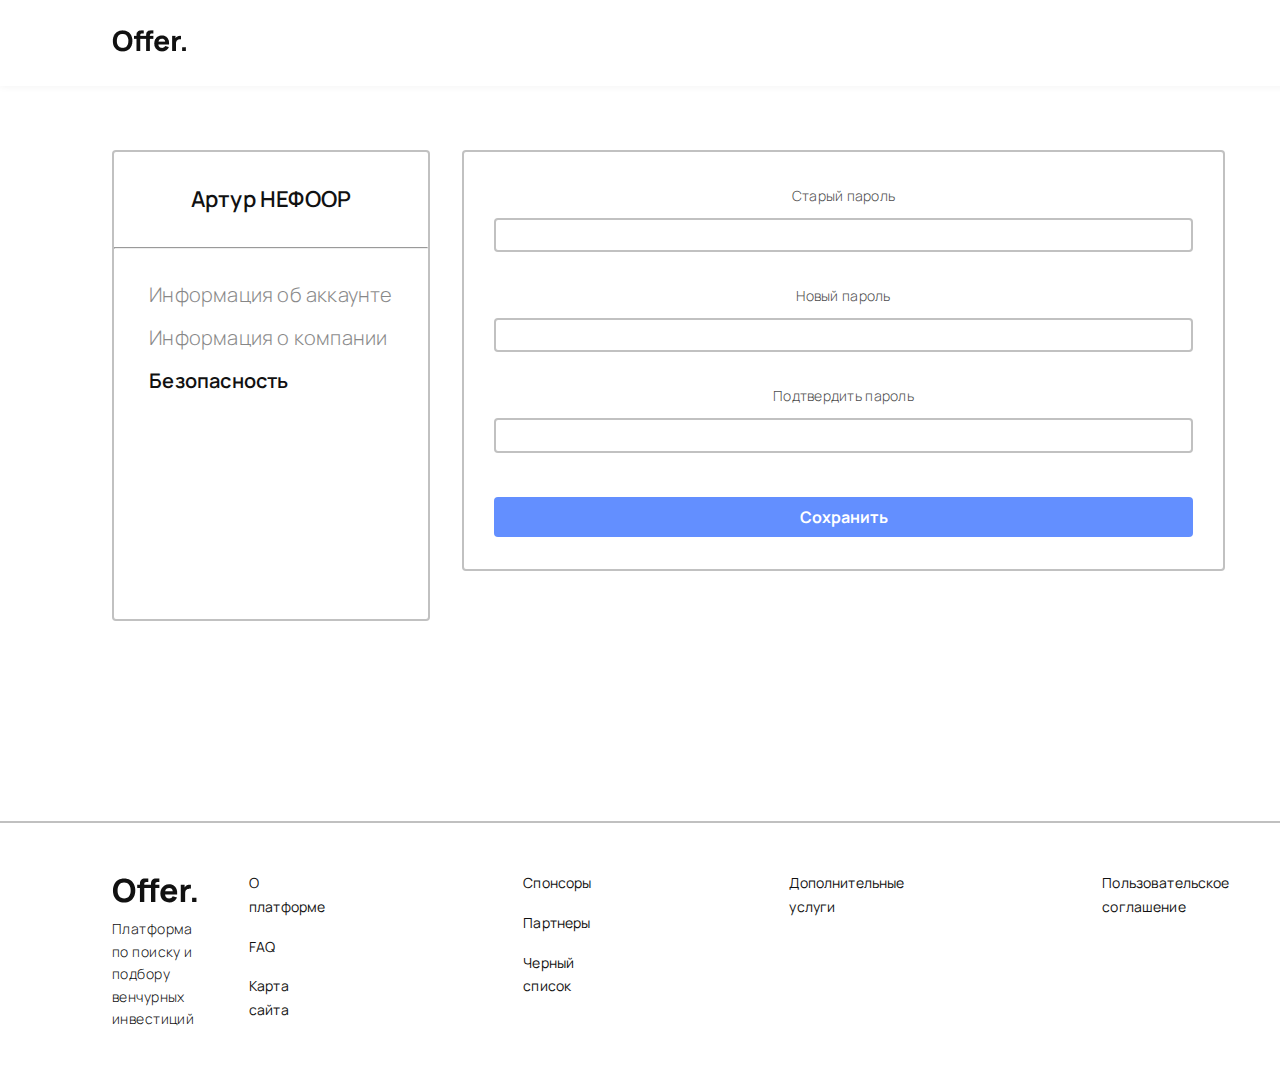
<file: index.html>
<!DOCTYPE html>
<html lang="en">
<head>
    <meta charset="UTF-8">
    <meta http-equiv="X-UA-Compatible" content="IE=edge">
    <meta name="viewport" content="width=device-width, initial-scale=1.0">
    <link rel="stylesheet" href="css/main.css">
    <title>Смена пароля</title>
</head>
<body>
    <div class="wrapper">
        <div class="dashboard">
            <header class="header">
                <a href="#" class="header-logo__link">
                    <img src="images/Offer..png" alt="logo" class="header__logo">
                </a>
                <a class="header-right__link" href="@"> <b>База пользователей</b>
                    <img src="images/header-right-avatar.png" alt="">
                </a>
            </header>

            <section class="section">
               <div class="content">
                <div class="settingsbar">
                    <h3 class="settingsbar-title">Артур НЕФООР</h3>
                    <hr class="settingsbar-stick">
                    <ul class="settingsbar-menu">
                        <li class="settingsbar-menu-item__list"><a class="settingsbar-menu-item__link" href="@">Информация об аккаунте</a></li>
                        <li class="settingsbar-menu-item__list"><a class="settingsbar-menu-item__link" href="@">Информация о компании</a></li>
                        <li class="settingsbar-menu-item__list"><a class="settingsbar-menu-item__link-chosen" href="@">Безопасность</a></li>
                    </ul>
                </div>
                <div class="change-password">

                    <label for="psw"><b class="change-password__text">Старый пароль</b></label>
                    <input class="change-password__password" type="password" placeholder="" name="psw" required>

                    <label for="psw"><b class="change-password__text">Новый пароль</b></label>
                    <input class="change-password__password" type="password" placeholder="" name="psw" required>

                    <label for="psw"><b class="change-password__text">Подтвердить пароль</b></label>
                    <input class="change-password__password" type="password" placeholder="" name="psw" required>

                    <button class="change-password__button" type="submit"><b class="change-password__button-text">Сохранить</b></button>

                </div>
               </div>
            </section>

            <footer class="footer">
                <div class="footer-left">
                <a href="@" class="footer-logo"><img class="footer-logo__image" src="images/footer-logo.svg" alt=""></a>
                <span>Платформа по поиску и подбору венчурных инвестиций</span>
               </div> 
               <div class="footer-right">
                <ul class="footer-right-list">
                    <li class="footer-right-list-item"><a class="footer-right-list-item__link" href="@">О платформе</a></li>
                    <li class="footer-right-list-item"><a class="footer-right-list-item__link" href="@">FAQ</a></li>
                    <li class="footer-right-list-item"><a class="footer-right-list-item__link" href="@">Карта сайта</a></li>
                </ul>
                <ul class="footer-right-list">
                    <li class="footer-right-list-item"><a class="footer-right-list-item__link" href="@">Спонсоры</a></li>
                    <li class="footer-right-list-item"><a class="footer-right-list-item__link" href="@">Партнеры</a></li>
                    <li class="footer-right-list-item"><a class="footer-right-list-item__link" href="@">Черный список</a></li>
                </ul>
                <ul class="footer-right-list">
                    <li class="footer-right-list-item"><a class="footer-right-list-item__link" href="@">Дополнительные услуги</a></li>
                </ul>
                <ul class="footer-right-list">
                    <li class="footer-right-list-item"><a class="footer-right-list-item__link" href="@">Пользовательское соглашение</a></li>
                </ul>
                <ul class="footer-right-list">
                    
                </ul>
            </div>
            </footer>
        </div>
    </div>
</body>
</html>
</file>
<file: css/main.css>
@import url('https://fonts.googleapis.com/css2?family=Cookie&family=Manrope:wght@300;400;500;600;700;800&family=Open+Sans:wght@600&family=Roboto&family=Tinos:wght@700&display=swap');
* {
    font-family: 'Manrope', sans-serif;
    margin: 0;
    padding: 0;
    box-sizing: border-box;
}

.wrapper{
    display: flex;
    flex-direction: column;
    min-height: 100vh;
}

.header{
    width: 1920px;
    height: 86px;
    display: flex;
    justify-content: space-between;
    align-items: center;
    padding: 0 112px;
    background: #FFFFFF;
    box-shadow: 0px 0px 8px rgba(0, 0, 0, 0.06);
}

.header-right__link{
    text-decoration: none;
    display: flex;
    align-items: center;
}

.header-right__link b{
    font-weight: 300;
    font-size: 16px;
    line-height: 22px;
    letter-spacing: 0.02em;
    color: #111111;
    padding-right: 100px;
}

/*************************************************************CONTENT*********************************************************************/

.section{
    padding: 0 112px;
    margin-top: 64px;
}

.content{
    display: flex;
}

.settingsbar-menu{
    list-style: none;
}

.settingsbar-title{
    font-weight: 600;
    font-size: 22px;
    line-height: 30px;
    text-align: center;
    letter-spacing: 0.01em;
    color: #111111;
    margin-top: 32px;
}

.settingsbar-stick{
    width: 314px;    
    margin: 32.5px 0 32.5px 0;
}

.settingsbar{
    width: 378px;
    height: 471px;
    background: #FFFFFF;
    border: 2px solid rgba(17, 17, 17, 0.26);
    border-radius: 4px;
    display: flex;
    flex-direction: column;
    align-items: center;
}

.settingsbar-menu-item__list{
    margin-bottom: 16px;
}


.settingsbar-menu-item__link{
    text-decoration: none;
    font-weight: 300;
    font-size: 20px;
    line-height: 27px;
    letter-spacing: 0.01em;
    color: #111111;
    opacity: 0.5;
}

.settingsbar-menu-item__link-chosen{
    text-decoration: none;
    font-weight: 600;
    font-size: 20px;
    line-height: 27px;
    letter-spacing: 0.01em;
    color: #111111;
}


.change-password{
    width: 763px;
    height: 421px;
    background: #FFFFFF;
    border: 2px solid rgba(17, 17, 17, 0.26);
    border-radius: 4px;
    display: flex;
    flex-direction: column;
    align-items: center;
    padding: 32px 32px;
    margin-left: 32px;
    margin-bottom: 100px;
}

.change-password__text{
    font-weight: 300;
    font-size: 14px;
    line-height: 19px;
    text-align: center;
    letter-spacing: 0.02em;
    color: #000000;
    opacity: 0.72;
    padding-bottom: 12px;
}

.change-password__password{
    width: 698.65px;
    height: 40px;
    background: #FFFFFF;
    border: 2px solid rgba(17, 17, 17, 0.26);
    border-radius: 4px;
    margin-bottom: 32px;
}

.change-password__button{
    width: 699px;
    height: 48px;
    background: #638FFF;
    border:none;
    border-radius: 4px;
    margin-top: 12px;
}

.change-password label{
    margin-bottom: 12px;
}

.change-password__button-text{
    font-weight: 700;
    font-size: 16px;
    line-height: 22px;
    text-align: center;
    color: #FFFFFF;
}

/*****************************************************************FOOTER************************************************************************************/


.footer{
    padding: 48px 112px;
    background: #FFFFFF;
    border-top: 2px solid #C0C0C0;
    display: flex;
    align-items: center;
    margin-top: 150px;
}

.footer-list{
    list-style: none;
    display: flex;
    justify-content: space-between;
}

.footer-left{
    display: flex;
    flex-direction: column;
    width: 293px;
    gap: 10px;
}

.footer-left span{
    font-weight: 300;
    font-size: 14px;
    line-height: 160%;
    letter-spacing: 0.03em;
    color: #111111;
}

.footer-right {
    display: grid;
    grid-template-columns: repeat(5, 1fr);
    gap: 16px 198px;
    margin-left: 52px;
 }

 .footer-right-list{
    list-style: none;
 }

 .footer-right-list-item__link{
    text-decoration: none;
    font-weight: 400;
    font-size: 14px;
    line-height: 170%;
    letter-spacing: 0.01em;
    color: #111111;
 }


 .footer-right-list-item{
    margin-bottom: 16px;
 }
</file>
